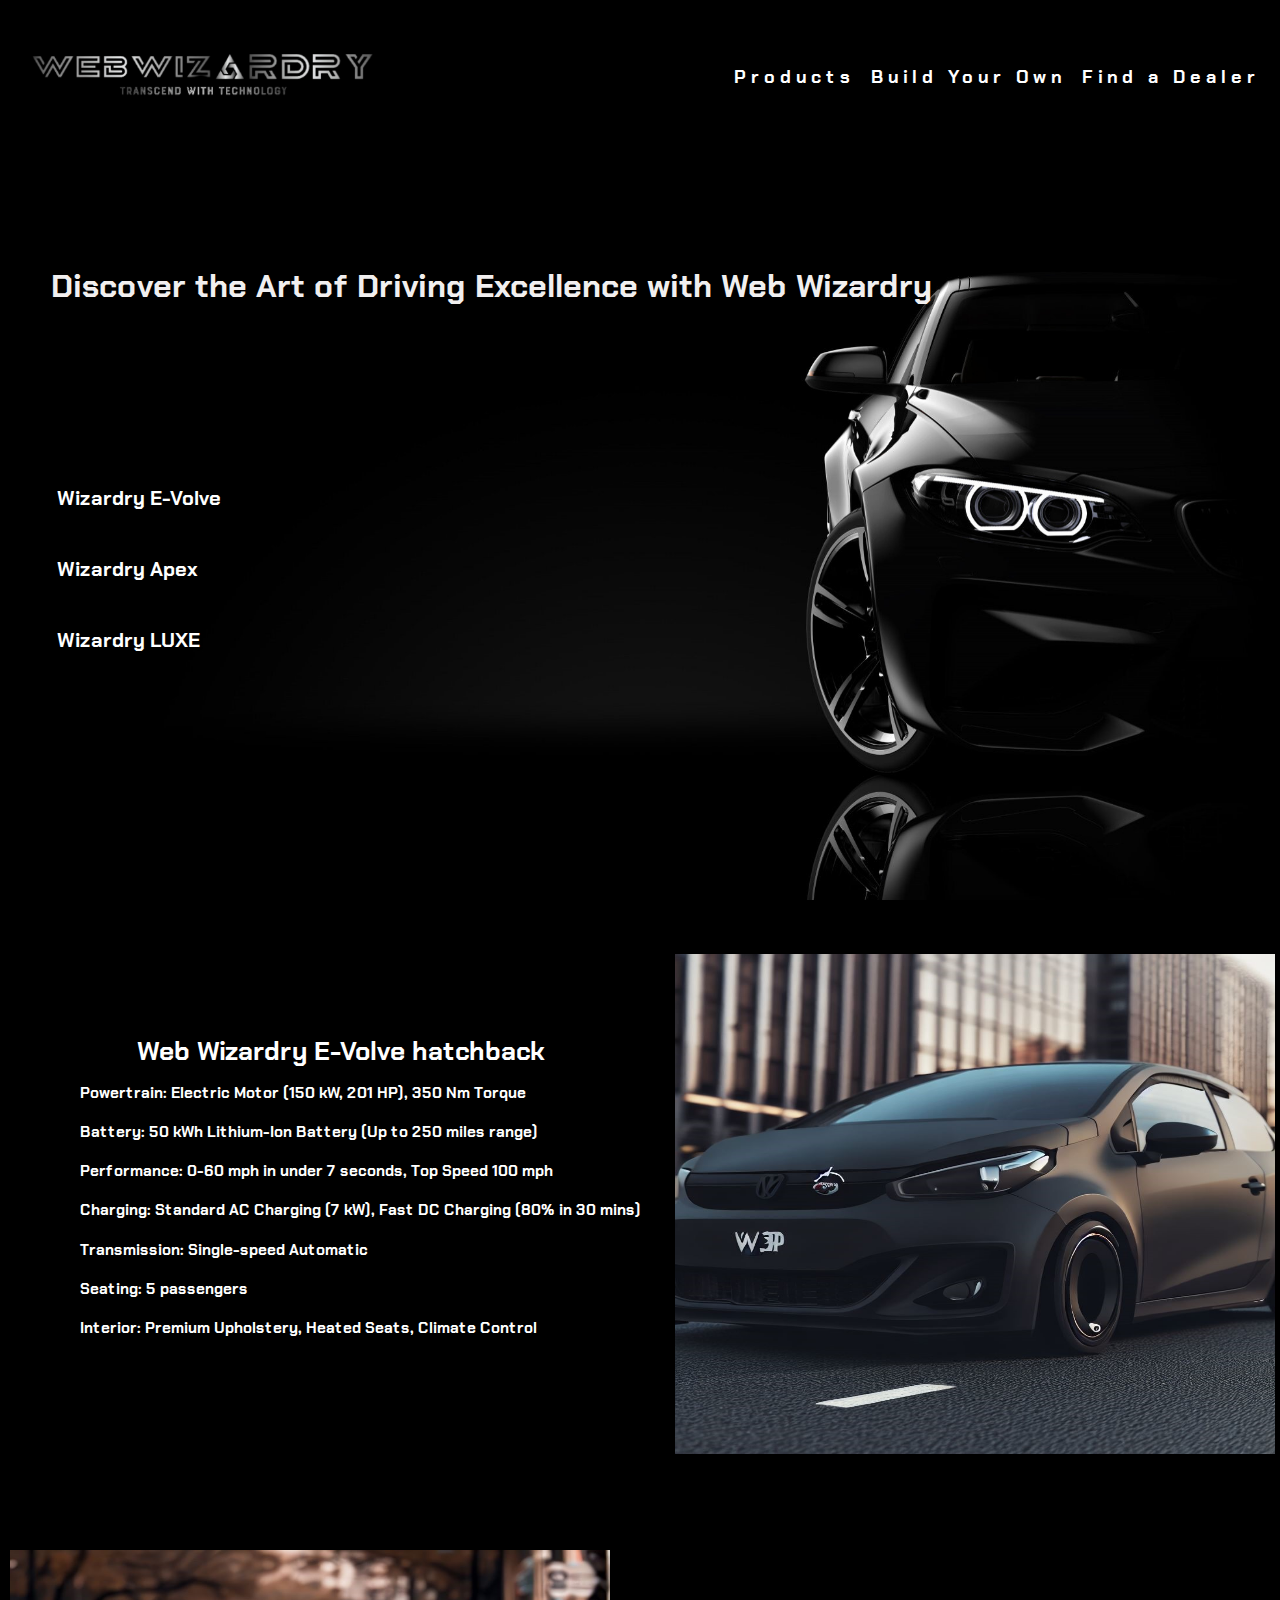
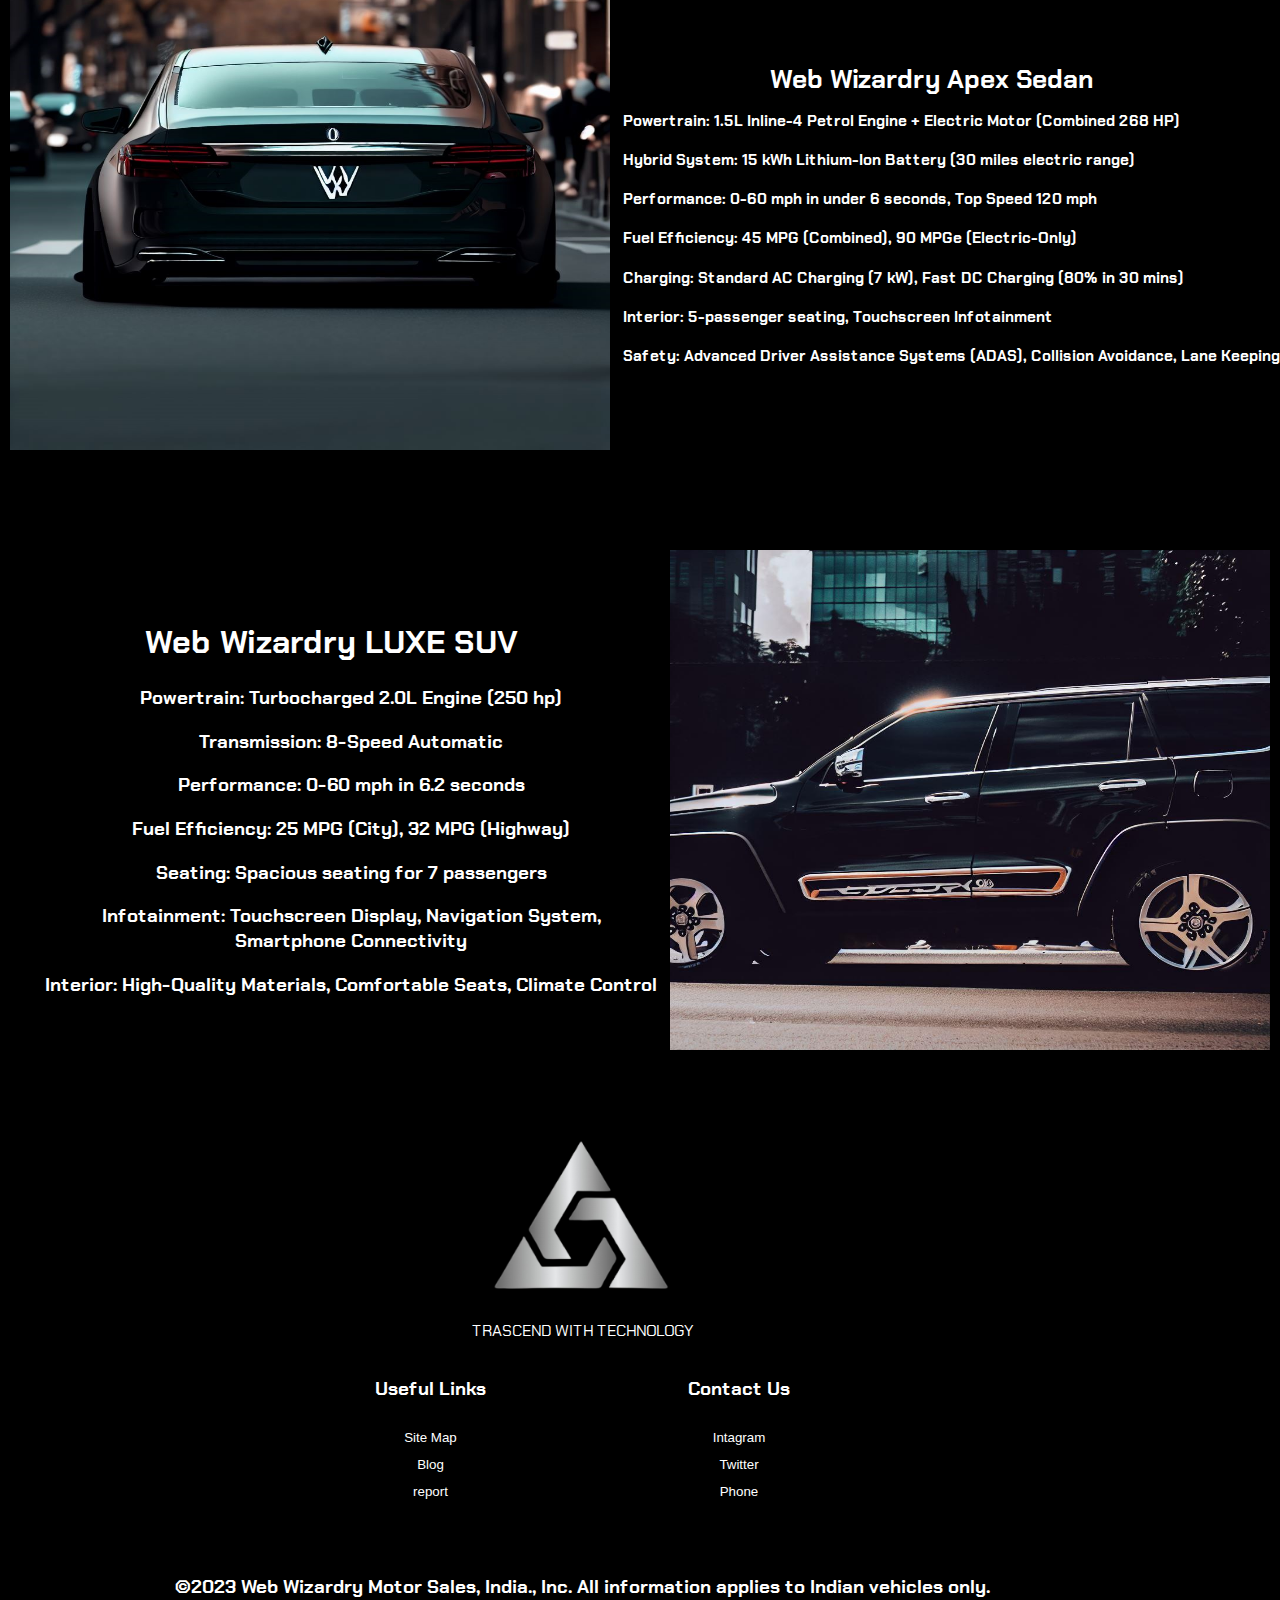
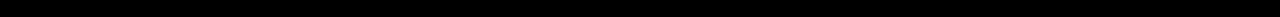
<file: index.htm>
<!DOCTYPE html>
        <html>
        <head>
            <link rel="stylesheet" href="styles.css">
            <link rel="stylesheet" href="styles.css">

            FONTS
            <link rel="preconnect" href="https://fonts.googleapis.com">
            <link rel="preconnect" href="https://fonts.gstatic.com" crossorigin>
            <link href="https://fonts.googleapis.com/css2?family=Chakra+Petch:wght@600&family=Inconsolata:wght@700&family=Kenia&family=Oswald:wght@600&family=Roboto&family=Teko:wght@500&display=swap" rel="stylesheet">
            <link rel="stylesheet" href="https://cdnjs.cloudflare.com/ajax/libs/font-awesome/6.4.2/css/all.min.css" integrity="sha512-z3gLpd7yknf1YoNbCzqRKc4qyor8gaKU1qmn+CShxbuBusANI9QpRohGBreCFkKxLhei6S9CQXFEbbKuqLg0DA==" crossorigin="anonymous" referrerpolicy="no-referrer"/>

            <title>
                WW
            </title>
            <link rel="icon"   type="/image/x-icon" href="image/favicon.ico">
        </head>
        <body>
            <nav class="navbar">
                <img class="logo-img" src="/image/logo.jpg" alt="WW-logo">
                <ul>
                    <li><a class="nav-item" href="#"><h2>Products</h2></a></li>
                    <li><a class="nav-item" href="#"><h2>Build Your Own</h2></a></li>
                    <li><a class="nav-item" href="#"><h2><i class="fa-solid fa-location-dot fa-xs" style="color: #ffffff;"></i> Find a Dealer</h2></a></li>
                </ul>
            </nav>
        
            <div class="title-page">
                <img class="title-img" src="/image/title-img.jpg" alt="Web Wizardry Title">
                <div class="mid-left">
                    <h1 class="headings">Discover the Art of Driving Excellence with Web Wizardry</h1>
                  
                 

        <button class="favorite styled fst" type="button"><a href="#first"><h2>Wizardry E-Volve</h2></a></button>
        <br>
        <button class="favorite styled fst" type="button"><a href="#second"><h2>Wizardry Apex</h2></a></button><br>
    
        <button class="favorite styled fst" type="button"><a href="#slideshow3"><h2>Wizardry LUXE</h2></a></button>
                </div>
            </div>

<div class="catalogue">

        <div class="car-1">
            <div class="slideshow-container" id="first">
                <!-- Slideshow content here -->
                <div class="slideshow" id="slideshow1">
                    <img src="/car1/09hiRCXgqjxVG8tT84QlYVgamiQCDaJtxIB2-Dkb5TM=_plaintext_638310004035180632.jpg"  alt="car-1">
                
           
                    <img src="/car1/AfZZah_LzN-DI2nM80j8dmXIoAyD50WyXf_H-td_564=_plaintext_638310003859184848.jpg"  alt="car-2">
           
      
                   <img src="/car1/cwZOgkJ0QzkYzVKxyfIhRZkDWDCMpH-lXYIlgpq0V3A=_plaintext_638310004034939113.jpg" alt="car3-">
            
                    <img src="/car1/wmNcNREgLD_8L81ys53gI4u_8uf8AXMd0c7eakCLjRY=_plaintext_638310004113807047.jpg"alt="car3-">
                
                    <img src="/car1/Yg_TJ1HSsIQdyiWVRxrHj-vUhXDdZXaucgh6OZdIbB4=_plaintext_638310004035758079.jpg"  alt="car3-">
                </div>
                <br>
                <div class="specs-1">
                    <h1>
                        Web Wizardry E-Volve hatchback
                    </h1>
                    <ul>
                        <h3>
                            <li>
                                <strong>Powertrain:</strong> Electric Motor (150 kW, 201 HP), 350 Nm Torque
                            </li>
                        </h3>
                        <h3>
                            <li>
                                <strong>Battery:</strong> 50 kWh Lithium-Ion Battery (Up to 250 miles range)

                            </li>
                        </h3>
                        <h3>
                            <li>
                               <strong>Performance:</strong>
                                 0-60 mph in under 7 seconds, Top Speed 100 mph

                            </li>
                        </h3>
                        <h3>
                            <li>
                                <strong>Charging:</strong> Standard AC Charging (7 kW), Fast DC Charging (80% in 30 mins)

                            </li>
                        </h3>
                        <h3>
                            <li>
                                <b>Transmission:</b> Single-speed Automatic
                            </li>
                        </h3>
                        <h3>
                            <li>
                                <b>Seating:</b> 5 passengers
                            </li>
                        </h3>
                        <h3>
                            <li>
                               <b>Interior:</b> Premium Upholstery, Heated Seats, Climate Control
                            </li>
                        </h3>

                    </ul>

                </div>
            </div>
</div>

            <div class="car-2">
                <div class="slideshow-container" id="second">
                    <!-- Slideshow content here -->
                    <div class="slideshow" id="slideshow2">

                        <img src="/car 2/V8zxw4__CpI2dHbJaRdYifXVDGAl3qmqwJ1VpDdSIDc=_plaintext_638310004475232551.jpg"  alt="car-1">
                    
               
                        <img src="/car 2/V8zxw4__CpI2dHbJaRdYifXVDGAl3qmqwJ1VpDdSIDc=_plaintext_638310004475232551.jpg"  alt="car-2">
               
          
                       <img src="/car 2/KanPXgTbw4emk-UteB9gL0MRl4BDydMd5hed-rBFoMg=_plaintext_638310004474915537.jpg" alt="car3-">
                
                        <img src="/car 2/fqGqZRaj0bGF7DSFFOATZs5Pp0py87QxsGNUmUeAN-A=_plaintext_638310004475547722.jpg"alt="car3-">
                    
                        <img src="/car 2/8Zb1yFkv86_aZY0QSfVfKAbya5OEW66OOK_kFv8EKRk=_plaintext_638310004474279188.jpg"  alt="car3-">
                    </div>
                    <div class="specs-2">
                        <h1>
                            Web Wizardry Apex Sedan
                        </h1>
                        <ul>
                            <h3>
                                <li>
                                    Powertrain: 1.5L Inline-4 Petrol Engine + Electric Motor (Combined 268 HP)
                                </li>
                            </h3>
                            <h3>
                                <li>
                                    Hybrid System: 15 kWh Lithium-Ion Battery (30 miles electric range)
    
                                </li>
                            </h3>
                            <h3>
                                <li>
                                    Performance: 0-60 mph in under 6 seconds, Top Speed 120 mph

    
                                </li>
                            </h3>
                            <h3>
                                <li>
                                    Fuel Efficiency: 45 MPG (Combined), 90 MPGe (Electric-Only)
    
                                </li>
                            </h3>
                            <h3>
                                <li>
                                    Charging: Standard AC Charging (7 kW), Fast DC Charging (80% in 30 mins)
                                </li>
                            </h3>
                            <h3>
                                <li>
                                    Interior: 5-passenger seating, Touchscreen Infotainment
                                </li>
                            </h3>
                            <h3>
                                <li>
                                    Safety: Advanced Driver Assistance Systems (ADAS), Collision Avoidance, Lane Keeping
                                </li>
                            </h3>
    
                        </ul>
    
                    </div>
                </div>



                <div class="car-3">
                    <div class="slideshow-container" id="third">
                        <!-- Slideshow content here -->
                        <div class="slideshow" id="slideshow3">
                            <img src="/car3/IMG-20230922-WA0035.jpg"  alt="car-1">
                        
                   
                            <img src="/car3/IMG-20230922-WA0036.jpg"  alt="car-2">
                   
              
                           <img src="/car3/IMG-20230922-WA0037.jpg" alt="car3-">
                    
                            <img src="/car3/IMG-20230922-WA0038.jpg"alt="car3">
                        
                            <img src="/car3/IMG-20230922-WA0039.jpg"  alt="car3">
                        </div>
                        <div class="specs-3">
                            <h1>
                                Web Wizardry LUXE SUV
                            </h1>
                            <ul>
                                <h3>
                                    <li>
                                        Powertrain: Turbocharged 2.0L Engine (250 hp)                                    </li>
                                </h3>
                                <h3>
                                    <li>
                                        Transmission: 8-Speed Automatic
        
                                    </li>
                                </h3>
                                <h3>
                                    <li>
                                       Performance: 0-60 mph in 6.2 seconds

        
                                    </li>
                                </h3>
                                <h3>
                                    <li>
                                        Fuel Efficiency: 25 MPG (City), 32 MPG (Highway)
        
                                    </li>
                                </h3>
                                <h3>
                                    <li>
                                        Seating: Spacious seating for 7 passengers
                                    </li>
                                </h3>
                                <h3>
                                    <li>
                                        Infotainment: Touchscreen Display, Navigation System, <br>Smartphone Connectivity
                                    </li>
                                </h3>
                                <h3>
                                    <li>
                                        Interior: High-Quality Materials, Comfortable Seats, Climate Control
                                    </li>
                                </h3>
        
                            </ul>
        
                        </div>
                    </div>
        </div>




</div>
</div>


        
       
            <div class="foot">
                <div class="clearfix">
                    <img class="without" src="/image/blackbg.png" alt="footer-logo">
                    <p>TRASCEND WITH TECHNOLOGY</p>
                </div>
                <div class="footer-col-3">
                    <h3>Useful Links</h3>
                
                        <button class="favorite styled fst" type="button"><a href=#>Site Map</a></button><br>
                        <button class="favorite styled fst" type="button"><a href=#>Blog</a></button><br>
    
                        <button class="favorite styled fst last-link" type="button"><a href=#>report</a></button>
                  
                </div>
                <div class="footer-col-4">
                    <ul>
                        <h3>Contact Us</h3>
                        <button class="favorite styled fst" type="button"><a href=#>Intagram</a></button>
                        <br>
                        <button class="favorite styled fst" type="button"><a href=#>Twitter</a></button>
                        <br>
        
                        
                        <button class="favorite styled fst" type="button"><a href=#>Phone</a></button>
                  
                    </ul>
                </div>
                <br>
                <br>
                <br>
                <br>


                <br>
                <br>
                <br>
                <br>
                <br>
                <br> <br>
                
                <h3 class="copyright">©2023 Web Wizardry Motor Sales, India., Inc. All information applies to Indian vehicles only.</p>

          </div>
        
            <script src="server.js"></script>
        </body>
        </html>
</file>
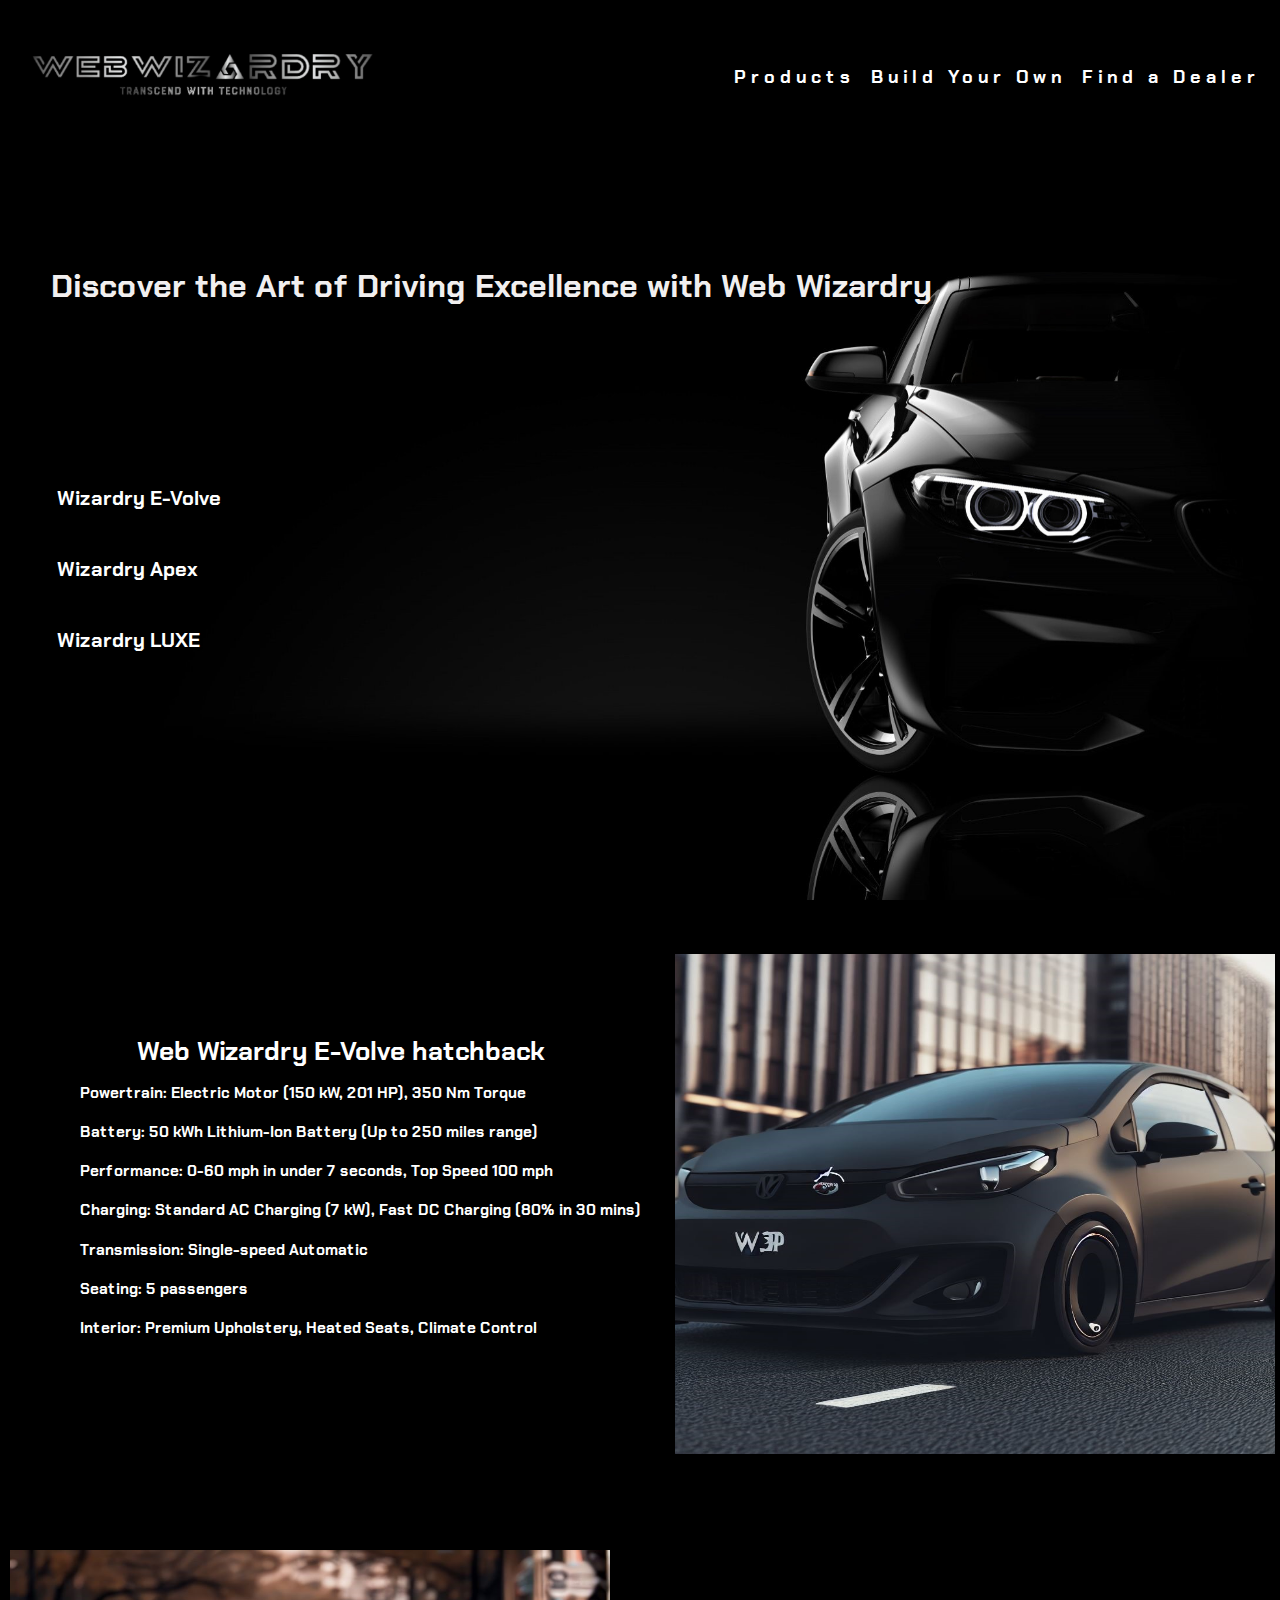
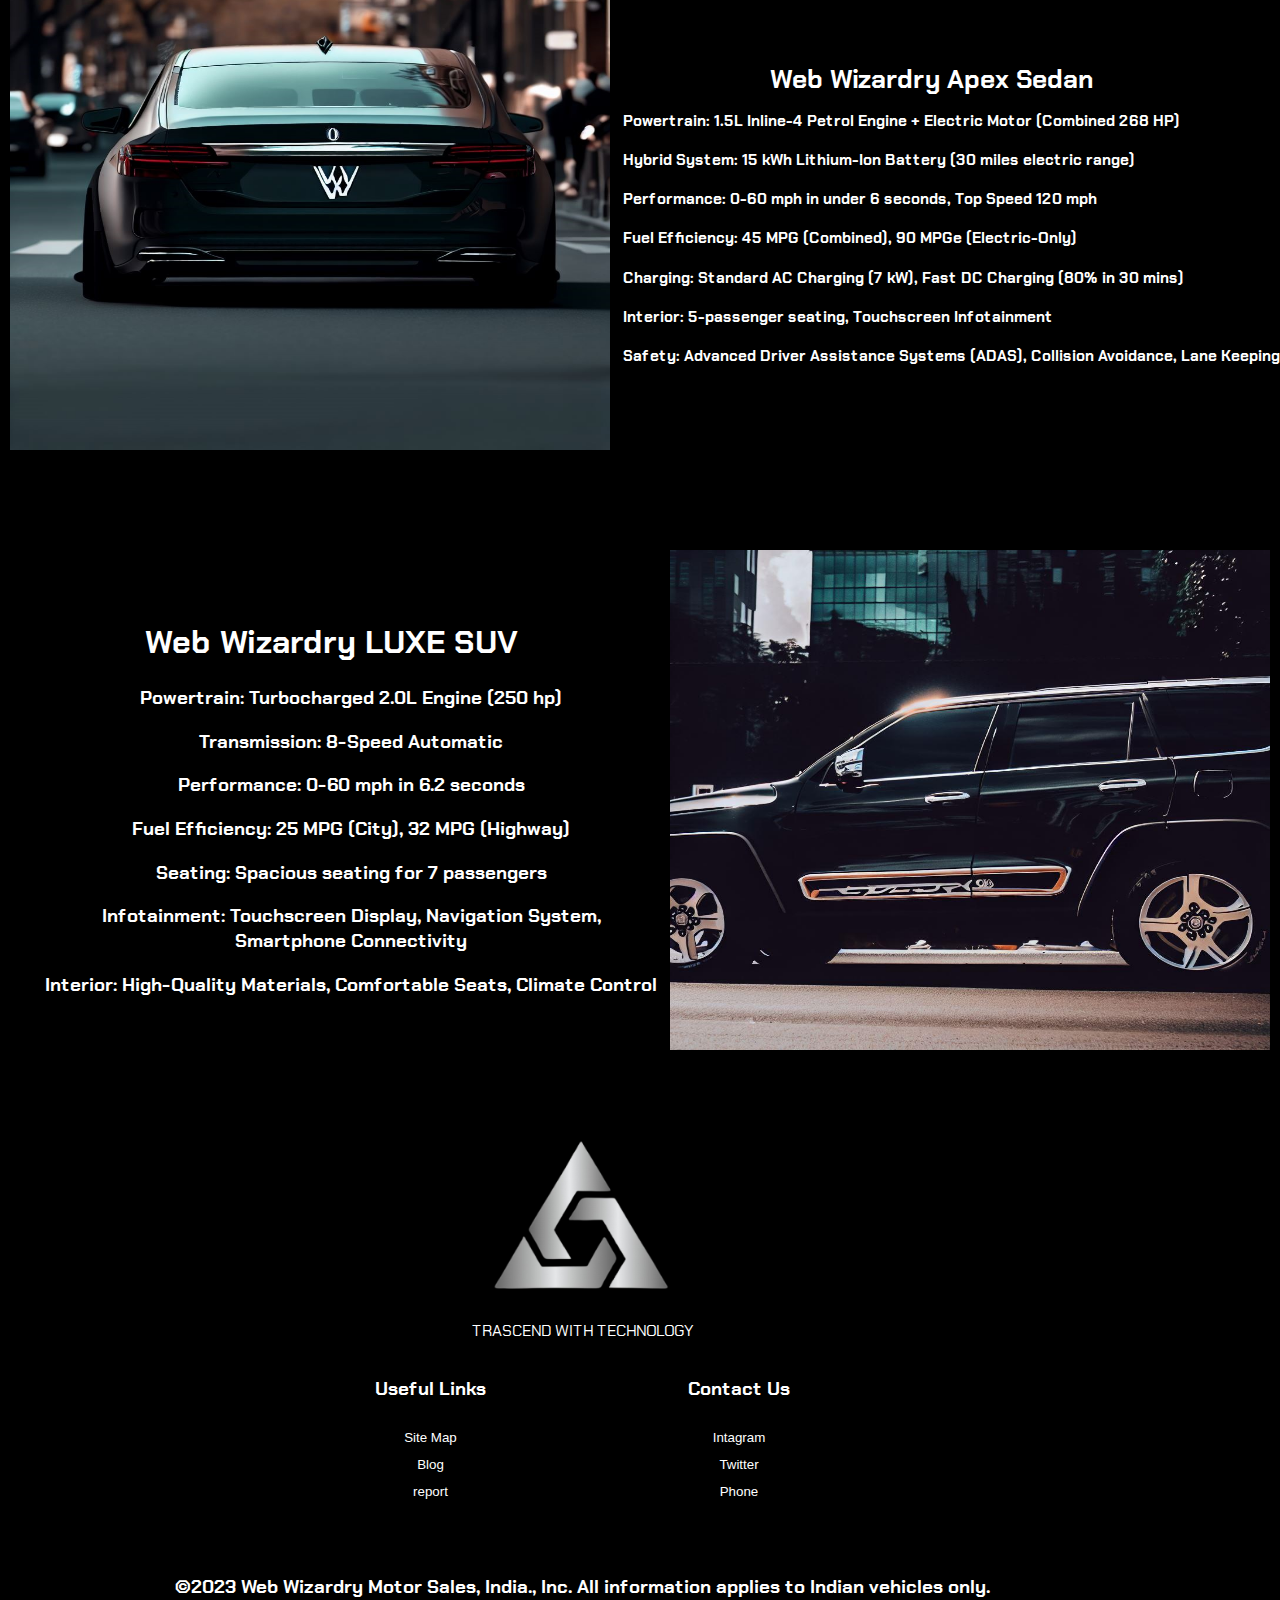
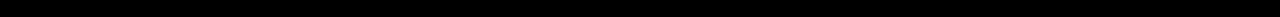
<file: index.html>
<!DOCTYPE html>
        <html>
        <head>
            <link rel="stylesheet" href="styles.css">
    

            FONTS
            <link rel="preconnect" href="https://fonts.googleapis.com">
            <link rel="preconnect" href="https://fonts.gstatic.com" crossorigin>
            <link href="https://fonts.googleapis.com/css2?family=Chakra+Petch:wght@600&family=Inconsolata:wght@700&family=Kenia&family=Oswald:wght@600&family=Roboto&family=Teko:wght@500&display=swap" rel="stylesheet">
            <link rel="stylesheet" href="https://cdnjs.cloudflare.com/ajax/libs/font-awesome/6.4.2/css/all.min.css" integrity="sha512-z3gLpd7yknf1YoNbCzqRKc4qyor8gaKU1qmn+CShxbuBusANI9QpRohGBreCFkKxLhei6S9CQXFEbbKuqLg0DA==" crossorigin="anonymous" referrerpolicy="no-referrer"/>

            <title>
                WW   
            </title>
            <link rel="icon"   type="image/x-icon" href="favicon.ico">
        </head>
        <body>
            <nav class="navbar">
                <img class="logo-img" src="image/logo.jpg" alt="WW-logo">
                <ul>
                    <li><a class="nav-item" href="#"><h2>Products</h2></a></li>
                    <li><a class="nav-item" href="#"><h2>Build Your Own</h2></a></li>
                    <li><a class="nav-item" href="#"><h2><i class="fa-solid fa-location-dot fa-xs" style="color: #ffffff;"></i> Find a Dealer</h2></a></li>
                </ul>
            </nav>
        
            <div class="title-page">
                <img class="title-img" src="image/title-img.jpg" alt="Web Wizardry Title">
                <div class="mid-left">
                    <h1 class="headings">Discover the Art of Driving Excellence with Web Wizardry</h1>
                  
                 

        <button class="favorite styled fst" type="button"><a href="#first"><h2>Wizardry E-Volve</h2></a></button>
        <br>
        <button class="favorite styled fst" type="button"><a href="#second"><h2>Wizardry Apex</h2></a></button><br>
    
        <button class="favorite styled fst" type="button"><a href="#slideshow3"><h2>Wizardry LUXE</h2></a></button>
                </div>
            </div>

<div class="catalogue">

        <div class="car-1">
            <div class="slideshow-container" id="first">
                <!-- Slideshow content here -->
                <div class="slideshow" id="slideshow1">
                    <img src="car1/09hiRCXgqjxVG8tT84QlYVgamiQCDaJtxIB2-Dkb5TM=_plaintext_638310004035180632.jpg"  alt="car-1">
                
           
                    <img src="car1/AfZZah_LzN-DI2nM80j8dmXIoAyD50WyXf_H-td_564=_plaintext_638310003859184848.jpg"  alt="car-2">
           
      
                   <img src="car1/cwZOgkJ0QzkYzVKxyfIhRZkDWDCMpH-lXYIlgpq0V3A=_plaintext_638310004034939113.jpg" alt="car3-">
            
                    <img src="car1/wmNcNREgLD_8L81ys53gI4u_8uf8AXMd0c7eakCLjRY=_plaintext_638310004113807047.jpg"alt="car3-">
                
                    <img src="car1/Yg_TJ1HSsIQdyiWVRxrHj-vUhXDdZXaucgh6OZdIbB4=_plaintext_638310004035758079.jpg"  alt="car3-">
                </div>
                <br>
                <div class="specs-1">
                    <h1>
                        Web Wizardry E-Volve hatchback
                    </h1>
                    <ul>
                        <h3>
                            <li>
                                <strong>Powertrain:</strong> Electric Motor (150 kW, 201 HP), 350 Nm Torque
                            </li>
                        </h3>
                        <h3>
                            <li>
                                <strong>Battery:</strong> 50 kWh Lithium-Ion Battery (Up to 250 miles range)

                            </li>
                        </h3>
                        <h3>
                            <li>
                               <strong>Performance:</strong>
                                 0-60 mph in under 7 seconds, Top Speed 100 mph

                            </li>
                        </h3>
                        <h3>
                            <li>
                                <strong>Charging:</strong> Standard AC Charging (7 kW), Fast DC Charging (80% in 30 mins)

                            </li>
                        </h3>
                        <h3>
                            <li>
                                <b>Transmission:</b> Single-speed Automatic
                            </li>
                        </h3>
                        <h3>
                            <li>
                                <b>Seating:</b> 5 passengers
                            </li>
                        </h3>
                        <h3>
                            <li>
                               <b>Interior:</b> Premium Upholstery, Heated Seats, Climate Control
                            </li>
                        </h3>

                    </ul>

                </div>
            </div>
</div>

            <div class="car-2">
                <div class="slideshow-container" id="second">
                    <!-- Slideshow content here -->
                    <div class="slideshow" id="slideshow2">

                        <img src="car 2/V8zxw4__CpI2dHbJaRdYifXVDGAl3qmqwJ1VpDdSIDc=_plaintext_638310004475232551.jpg"  alt="car-1">
                    
               
                        <img src="car 2/V8zxw4__CpI2dHbJaRdYifXVDGAl3qmqwJ1VpDdSIDc=_plaintext_638310004475232551.jpg"  alt="car-2">
               
          
                       <img src="car 2/KanPXgTbw4emk-UteB9gL0MRl4BDydMd5hed-rBFoMg=_plaintext_638310004474915537.jpg" alt="car3-">
                
                        <img src="car 2/fqGqZRaj0bGF7DSFFOATZs5Pp0py87QxsGNUmUeAN-A=_plaintext_638310004475547722.jpg"alt="car3-">
                    
                        <img src="car 2/8Zb1yFkv86_aZY0QSfVfKAbya5OEW66OOK_kFv8EKRk=_plaintext_638310004474279188.jpg"  alt="car3-">
                    </div>
                    <div class="specs-2">
                        <h1>
                            Web Wizardry Apex Sedan
                        </h1>
                        <ul>
                            <h3>
                                <li>
                                    Powertrain: 1.5L Inline-4 Petrol Engine + Electric Motor (Combined 268 HP)
                                </li>
                            </h3>
                            <h3>
                                <li>
                                    Hybrid System: 15 kWh Lithium-Ion Battery (30 miles electric range)
    
                                </li>
                            </h3>
                            <h3>
                                <li>
                                    Performance: 0-60 mph in under 6 seconds, Top Speed 120 mph

    
                                </li>
                            </h3>
                            <h3>
                                <li>
                                    Fuel Efficiency: 45 MPG (Combined), 90 MPGe (Electric-Only)
    
                                </li>
                            </h3>
                            <h3>
                                <li>
                                    Charging: Standard AC Charging (7 kW), Fast DC Charging (80% in 30 mins)
                                </li>
                            </h3>
                            <h3>
                                <li>
                                    Interior: 5-passenger seating, Touchscreen Infotainment
                                </li>
                            </h3>
                            <h3>
                                <li>
                                    Safety: Advanced Driver Assistance Systems (ADAS), Collision Avoidance, Lane Keeping
                                </li>
                            </h3>
    
                        </ul>
    
                    </div>
                </div>



                <div class="car-3">
                    <div class="slideshow-container" id="third">
                        <!-- Slideshow content here -->
                        <div class="slideshow" id="slideshow3">
                            <img src="car3/IMG-20230922-WA0035.jpg"  alt="car-1">
                        
                   
                            <img src="car3/IMG-20230922-WA0036.jpg"  alt="car-2">
                   
              
                           <img src="car3/IMG-20230922-WA0037.jpg" alt="car3-">
                    
                            <img src="car3/IMG-20230922-WA0038.jpg"alt="car3">
                        
                            <img src="car3/IMG-20230922-WA0039.jpg"  alt="car3">
                        </div>
                        <div class="specs-3">
                            <h1>
                                Web Wizardry LUXE SUV
                            </h1>
                            <ul>
                                <h3>
                                    <li>
                                        Powertrain: Turbocharged 2.0L Engine (250 hp)                                    </li>
                                </h3>
                                <h3>
                                    <li>
                                        Transmission: 8-Speed Automatic
        
                                    </li>
                                </h3>
                                <h3>
                                    <li>
                                       Performance: 0-60 mph in 6.2 seconds

        
                                    </li>
                                </h3>
                                <h3>
                                    <li>
                                        Fuel Efficiency: 25 MPG (City), 32 MPG (Highway)
        
                                    </li>
                                </h3>
                                <h3>
                                    <li>
                                        Seating: Spacious seating for 7 passengers
                                    </li>
                                </h3>
                                <h3>
                                    <li>
                                        Infotainment: Touchscreen Display, Navigation System, <br>Smartphone Connectivity
                                    </li>
                                </h3>
                                <h3>
                                    <li>
                                        Interior: High-Quality Materials, Comfortable Seats, Climate Control
                                    </li>
                                </h3>
        
                            </ul>
        
                        </div>
                    </div>
        </div>




</div>
</div>


        
       
            <div class="foot">
                <div class="clearfix">
                    <img class="without" src="image/blackbg.png" alt="footer-logo">
                    <p>TRASCEND WITH TECHNOLOGY</p>
                </div>
                <div class="footer-col-3">
                    <h3>Useful Links</h3>
                
                        <button class="favorite styled fst" type="button"><a href=#>Site Map</a></button><br>
                        <button class="favorite styled fst" type="button"><a href=#>Blog</a></button><br>
    
                        <button class="favorite styled fst last-link" type="button"><a href=#>report</a></button>
                  
                </div>
                <div class="footer-col-4">
                    <ul>
                        <h3>Contact Us</h3>
                        <button class="favorite styled fst" type="button"><a href=#>Intagram</a></button>
                        <br>
                        <button class="favorite styled fst" type="button"><a href=#>Twitter</a></button>
                        <br>
        
                        
                        <button class="favorite styled fst" type="button"><a href=#>Phone</a></button>
                  
                    </ul>
                </div>
                <br>
                <br>
                <br>
                <br>


                <br>
                <br>
                <br>
                <br>
                <br>
                <br> <br>
                
                <h3 class="copyright">©2023 Web Wizardry Motor Sales, India., Inc. All information applies to Indian vehicles only.</p>

          </div>
        
            <script src="server.js"></script>
        </body>
        </html>
</file>
<file: styles.css>
body{
    background-color: black;
    padding: 0 0 0 0;
    margin: 0 0 0 0 ;

}
.logo-img{
    width: 30%;
    display: inline;
}

.title-img{
padding-top: 5%;
width: 1300px;
height: 700px;

}

.mid-left{
    position: absolute;
    color: #F1EFEF;
    top: 20%;
    left: 4%;
    margin-top: 5%;
    text-align: left;

}

h1{
    text-align: center;
    font-family:"chakra petch";
}
p{
  font-family:"chakra petch";
}
h3{
  font-family:"chakra petch";
  color: white;
}
h2{
  font-family:"chakra petch";
}
hr{
  border: dotted 6px;
    color: white;
    width: 6%;
    border-bottom: none;
    margin: 4% auto 2% auto;
}

slideshow-container {

  max-width: 100%;
  overflow: hidden;
}


nav {
  display: flex; /* 1 */
  justify-content: space-between; /* 2 */
  padding: 1rem 2rem; /* 3 */   
  font-family:"Oswald-SemiBold"; 
  padding-top: 15px;
  padding-bottom: 15px;
  border: 0;
  border-radius: 0;
  margin-bottom: 0;
  font-size: 12px;
  letter-spacing: 5px; 
}

nav ul {
  display: flex; /* 5 */
  list-style: none; /* 6 */
}

nav li {
  padding-left: 1rem; /* 7! */
}
nav a {
  text-decoration: none;
  color: #F1EFEF;
}
.navbar{
  display: flex;
  align-items: center;
  padding: 20px;
}

.title-img{
padding-top: 5%;
width: 1300px;
height: 700px;

}
.mid-left{
  position: absolute;
  color: #F1EFEF;
  top: 20%;
  left: 4%;
  margin-top: 5%;
  text-align: left;

}


.nav-item{
  background-color: black;
  color: white;
  float: right;
  padding: 0 0 0 0;
  border: 0 0 0 0;
  border-width: 0 0 0 0;

}
.nav-item:hover{
  background-color: #EEEDED;
  color: black;
}


/* #first{
  margin-top: 5%;
  text-align: center;
  width: 300px;
  height: 200px ;
  float: right;
  clear: right;
  margin-bottom: 5%;
  color: #fff;
  display: block;
} */

#second{
  margin-top: 5%;
  text-align: center;
  float: left;
  width: 300px;
  height: 200px ;
  margin-bottom: 5%;
}
#third{
  margin-top: 5%;
  text-align: center;
  float: right;
  width: 300px;
  height: 200px ;
  margin-bottom: 5%;
}




.slideshow img {
  width: 600px; /* Make images responsive within the container */
  height:500px; /* Maintain the aspect ratio */
  display:block;
  position: relative;
  float: left;
}
.car-1{
  color: white;
  text-align: center;
  margin: 50px 0px 30px 40px;
}
.car-2{
  color: white;
  text-align: center;
  margin: 50px 0px 30px 40px;
}
.specs-1{
  float: left;
  font-size:small;
  text-align: left;
  line-height: 1.5rem;
  margin-top: 50px;
  right: inherit;

}
#slideshow1{
  float: right;
  margin-right: 5px;
}
#slideshow2{
  position: absolute;
  top: 1550px;
  left: 10px;
  float: left;
}
.specs-2{
  float: right;
  position: absolute;
  top: 1600px;
  right: 0;
  font-size: small;
  text-align: left;
  line-height: 1.5rem;
  margin-top: 50px;
}
#slideshow3{
position: absolute;
top: 2150px;
right: 10px;
float: right;
}
.specs-3{
  position: absolute;
  top:2200px;
  left: 5px;
  float: left;

}
/* ... Your existing CSS rules ... */

/* Add the following new CSS rules for layout adjustments */
.catalogue{
  margin-top:20px ;
}
.foot{
  position: absolute;
  top: 2700px;
  text-align: center;
  right: 290px;
  color: white;
}
.without{
  height: 200px;
  width: 200px;
}

ul{
  list-style-type: none;
}
.footer-col-3{
  position: absolute;
  left: 200px;
}
.footer-col-4{
  position: absolute;
  right: 200px;
  text-align: center;
}
/* Add these CSS styles to your existing CSS code */
.favorite.styled {
  background-color: transparent;
  border: none;
  cursor: pointer;
  transition: transform 0.2s ease-in-out;
  margin-top: 10px;
}

.favorite.styled:hover {
  transform: scale(1.1);
}

.favorite.styled a {
  text-decoration: none;
  color: #fff;
}

.favorite.styled h3 {
  margin: 0;
  padding: 0;
}

/* Add the following CSS rules to style the links in the foot section as buttons */
.foot a.favorite.styled {
  background-color: black;
  color: white;
  text-decoration: none;
  border: none;
  padding: 10px 20px; /* Adjust padding as needed */
  margin: 5px; /* Adjust margin as needed */
  border-radius: 5px; /* Add rounded corners */
  cursor: pointer;
  transition: transform 0.2s ease-in-out;
}

.foot a.favorite.styled:hover {
  transform: scale(1.1);
}

.headings{
  margin-bottom: 150px;
}.fst{
  margin-top: 20px;
}
</file>
